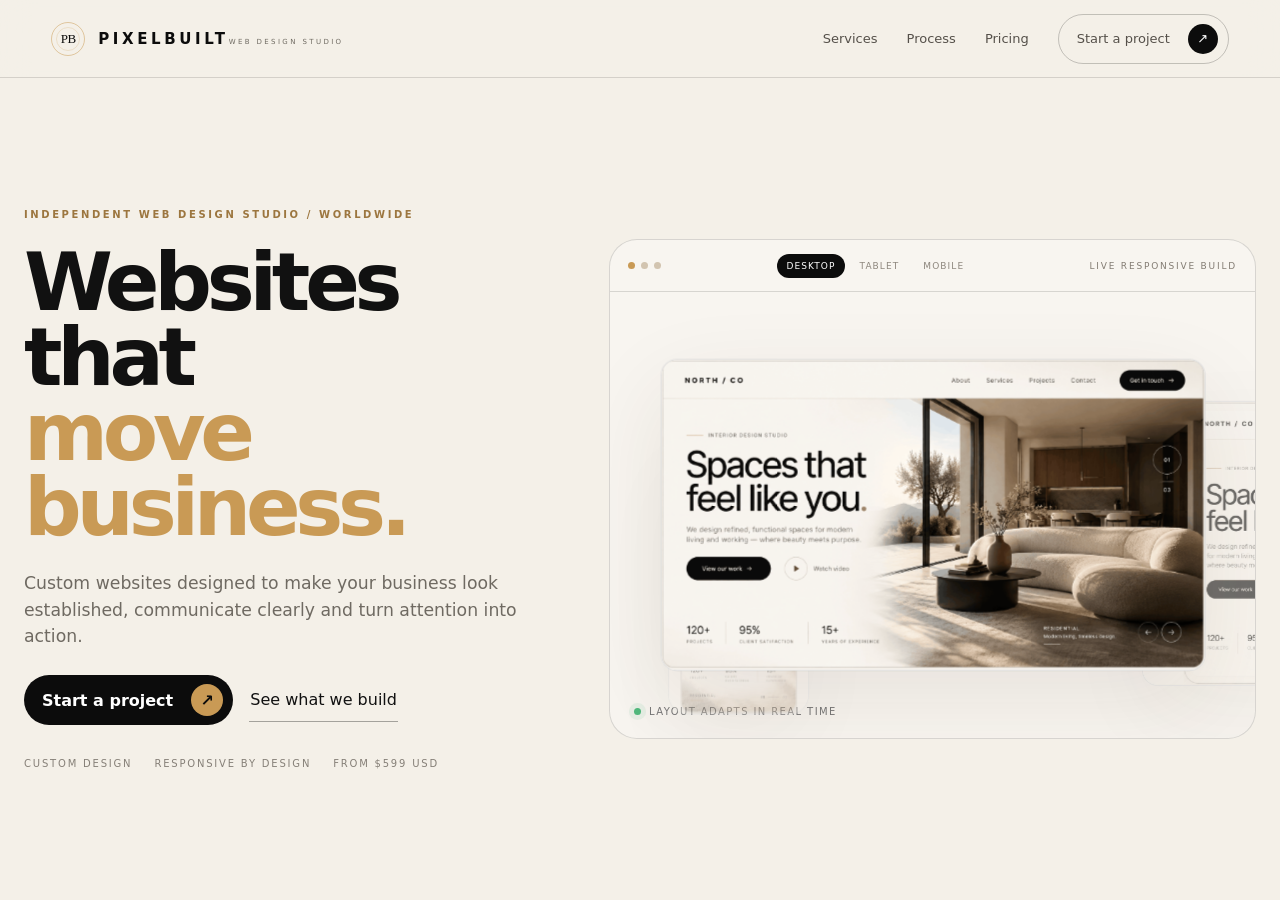
<file: index.html>
<!doctype html>
<html lang="en">
<head>
<meta charset="utf-8">
<meta name="viewport" content="width=device-width,initial-scale=1,viewport-fit=cover">
<title>PixelBuilt — Web Design Studio</title>
<meta name="description" content="PixelBuilt creates clean, premium, interactive websites for businesses worldwide. Essential from $599 USD and Signature from $1,499 USD.">
<style>
:root{
  --ivory:#F4F0E8;
  --ivory2:#EAE4D9;
  --ink:#0C0C0C;
  --ink2:#151515;
  --text:#111111;
  --muted:#6F6A62;
  --gold:#C99A55;
  --gold2:#E2B66F;
  --line:rgba(17,17,17,.14);
  --line-dark:rgba(255,255,255,.12);
  --ease:cubic-bezier(.22,.8,.22,1);
  --ease2:cubic-bezier(.16,1,.3,1);
  --header:78px;
}
*{box-sizing:border-box}
html,body{margin:0;background:var(--ivory);color:var(--text);font-family:Inter,ui-sans-serif,system-ui,-apple-system,BlinkMacSystemFont,"Segoe UI",sans-serif;-webkit-font-smoothing:antialiased}
body{overflow:hidden}
button,input,textarea{font:inherit}
button{cursor:pointer}
a{color:inherit}
::selection{background:var(--gold);color:var(--ink)}

/* ---------- APP SHELL ---------- */
.app{height:100svh;display:grid;grid-template-rows:var(--header) 1fr;overflow:hidden}
.header{height:var(--header);display:flex;align-items:center;justify-content:space-between;padding:0 clamp(22px,4vw,64px);border-bottom:1px solid var(--line);background:rgba(244,240,232,.92);backdrop-filter:blur(16px);position:relative;z-index:50}
.brand{display:flex;align-items:center;gap:13px;border:0;background:none;padding:0;color:var(--ink)}
.brand-mark{width:34px;height:34px;border:1px solid rgba(201,154,85,.5);display:grid;place-items:center;border-radius:50%;font-family:Georgia,serif;font-size:13px;letter-spacing:-.04em;position:relative;overflow:hidden}
.brand-mark:after{content:"";position:absolute;inset:4px;border:1px solid rgba(201,154,85,.22);border-radius:50%}
.brand-word{font-size:15px;font-weight:750;letter-spacing:.24em}.brand-sub{font-size:7px;letter-spacing:.34em;color:var(--muted);margin-top:4px}
.nav{display:flex;align-items:center;gap:29px}.nav button{border:0;background:none;color:#55504a;font-size:13px;padding:9px 0;position:relative}.nav button:after{content:"";position:absolute;left:0;right:100%;bottom:3px;height:1px;background:var(--ink);transition:right .35s var(--ease)}.nav button.active:after,.nav button:hover:after{right:0}.nav button.active{color:var(--ink)}
.start-btn{display:inline-flex!important;align-items:center;gap:18px!important;border:1px solid rgba(17,17,17,.22)!important;padding:9px 10px 9px 18px!important;border-radius:999px!important}.start-btn i{font-style:normal;width:30px;height:30px;border-radius:50%;background:var(--ink);color:white;display:grid;place-items:center;transition:.35s var(--ease)}.start-btn:hover i{transform:rotate(45deg);background:var(--gold);color:var(--ink)}
.menu-btn{display:none;border:0;background:none;width:46px;height:46px;padding:0;position:relative}.menu-btn span{position:absolute;left:10px;right:10px;height:1px;background:var(--ink);transition:.35s var(--ease)}.menu-btn span:first-child{top:18px}.menu-btn span:last-child{top:28px}.menu-btn.open span:first-child{top:23px;transform:rotate(45deg)}.menu-btn.open span:last-child{top:23px;transform:rotate(-45deg)}

.stage{position:relative;overflow:hidden;min-height:0}
.page{position:absolute;inset:0;overflow:auto;overscroll-behavior:contain;opacity:0;visibility:hidden;pointer-events:none;transform:translateY(24px) scale(.995);transition:opacity .55s var(--ease2),transform .65s var(--ease2),visibility .65s}
.page.active{opacity:1;visibility:visible;pointer-events:auto;transform:none;z-index:2}
.page::-webkit-scrollbar{width:0}
.wrap{width:min(1240px,calc(100% - 48px));margin:auto}
.kicker{font-size:10px;text-transform:uppercase;letter-spacing:.26em;font-weight:760;color:#9c763f}
.display{font-size:clamp(46px,6.3vw,94px);line-height:.93;letter-spacing:-.065em;margin:0;font-weight:720}.display span{color:var(--gold)}
.lead{font-size:clamp(16px,1.35vw,19px);line-height:1.55;color:var(--muted);max-width:590px;margin:0}

/* ---------- PAGE TRANSITION ---------- */
.transition{position:fixed;inset:0;z-index:80;pointer-events:none;display:grid;grid-template-columns:repeat(12,1fr);opacity:0}
.transition i{background:#C99B54;transform:scaleY(0);transform-origin:bottom;transition:transform .42s var(--ease2)}
.transition.go{opacity:1}.transition.go i{transform:scaleY(1)}
.transition.out i{transform-origin:top;transform:scaleY(0)}
.transition i:nth-child(2){transition-delay:.025s}.transition i:nth-child(3){transition-delay:.05s}.transition i:nth-child(4){transition-delay:.075s}.transition i:nth-child(5){transition-delay:.1s}.transition i:nth-child(6){transition-delay:.125s}.transition i:nth-child(7){transition-delay:.15s}.transition i:nth-child(8){transition-delay:.175s}.transition i:nth-child(9){transition-delay:.2s}.transition i:nth-child(10){transition-delay:.225s}.transition i:nth-child(11){transition-delay:.25s}.transition i:nth-child(12){transition-delay:.275s}

/* ---------- HOME ---------- */
.home{background:var(--ivory)}
.home-inner{min-height:calc(100svh - var(--header));display:grid;grid-template-columns:.88fr 1.12fr;gap:clamp(38px,6vw,92px);align-items:center;padding:48px 0}
.hero-copy{display:grid;gap:25px;align-content:center}.hero-copy .display{max-width:650px}.hero-copy .lead{max-width:520px}.hero-actions{display:flex;gap:16px;align-items:center;flex-wrap:wrap}.cta{border:0;background:var(--ink);color:white;border-radius:999px;padding:9px 10px 9px 18px;display:inline-flex;align-items:center;gap:18px;min-height:50px;font-weight:650}.cta i{font-style:normal;width:32px;height:32px;border-radius:50%;display:grid;place-items:center;background:var(--gold);color:var(--ink);transition:.35s var(--ease)}.cta:hover i{transform:rotate(45deg)}.textlink{border:0;background:none;border-bottom:1px solid rgba(17,17,17,.35);padding:12px 1px;color:var(--text)}
.hero-meta{display:flex;gap:22px;flex-wrap:wrap;padding-top:8px}.hero-meta span{font-size:10px;text-transform:uppercase;letter-spacing:.18em;color:#857f77}

.build-engine{position:relative;min-height:560px;display:grid;align-items:center;perspective:1400px}
.engine-shell{position:relative;height:500px;border:1px solid var(--line);border-radius:28px;background:rgba(255,255,255,.34);overflow:hidden;transform-style:preserve-3d;transition:transform .2s linear}
.engine-top{height:52px;padding:0 18px;display:flex;align-items:center;justify-content:space-between;border-bottom:1px solid var(--line);font-size:9px;text-transform:uppercase;letter-spacing:.2em;color:#827b72}
.engine-dots{display:flex;gap:6px}.engine-dots i{width:7px;height:7px;border-radius:50%;background:#d2c4b0}.engine-dots i:first-child{background:var(--gold)}
.device-tabs{display:flex;gap:6px}.device-tabs button{border:0;background:transparent;color:#8d867d;padding:7px 9px;border-radius:999px;font-size:9px;text-transform:uppercase;letter-spacing:.12em}.device-tabs button.active{background:var(--ink);color:white}
.canvas-zone{position:absolute;inset:52px 0 0;display:grid;place-items:center;padding:28px;overflow:hidden}
.device{position:absolute;left:50%;top:50%;background:#fffdf9;border:1px solid rgba(17,17,17,.14);box-shadow:0 30px 90px rgba(66,48,24,.09);overflow:hidden;transition:all .72s var(--ease2);transform-style:preserve-3d}
.device.desktop{width:78%;height:68%;transform:translate(-50%,-48%) rotateX(2deg) rotateY(-2deg);border-radius:16px;z-index:3}
.device.tablet{width:32%;height:58%;transform:translate(42%,-40%) rotateY(-7deg) translateZ(-100px);border-radius:18px;z-index:2;opacity:.58}
.device.mobile{width:18%;height:55%;transform:translate(-175%,-28%) rotateY(7deg) translateZ(-140px);border-radius:20px;z-index:1;opacity:.4}
.device.focus{z-index:8;opacity:1!important;transform:translate(-50%,-50%) rotateX(0) rotateY(0) scale(1.03)!important}
.device.dim{opacity:.18!important;filter:blur(1px);transform:translate(-50%,-50%) scale(.84)!important}
.mock-nav{height:44px;border-bottom:1px solid #e9e2d7;display:flex;align-items:center;justify-content:space-between;padding:0 18px;font-size:8px;letter-spacing:.12em}.mock-logo{font-weight:800}.mock-links{display:flex;gap:13px;color:#777}.mock-hero{height:calc(100% - 44px);display:grid;grid-template-columns:1.1fr .9fr;align-items:end;padding:24px;background:linear-gradient(135deg,#fffdf9 55%,#eee6da)}.mock-copy h4{font-size:clamp(18px,2vw,34px);line-height:.94;letter-spacing:-.055em;margin:0 0 12px}.mock-copy p{font-size:9px;line-height:1.45;color:#7a746d;max-width:220px}.mock-cta{display:inline-flex;margin-top:13px;background:#111;color:white;padding:8px 11px;border-radius:999px;font-size:8px}.mock-visual{height:72%;align-self:center;background:#111;border-radius:12px;position:relative;overflow:hidden}.mock-visual:before{content:"";position:absolute;inset:0;background:linear-gradient(120deg,transparent 25%,rgba(201,154,85,.28),transparent 67%);transform:translateX(-110%);animation:scan 3.6s infinite var(--ease2)}
@keyframes scan{55%,100%{transform:translateX(110%)}}
.tablet .mock-nav,.mobile .mock-nav{padding:0 10px}.tablet .mock-links{display:none}.tablet .mock-hero{grid-template-columns:1fr;padding:15px}.tablet .mock-visual{height:42%;order:-1;margin-bottom:14px}.tablet .mock-copy h4{font-size:19px}.mobile .mock-links{display:none}.mobile .mock-nav{height:36px}.mobile .mock-hero{height:calc(100% - 36px);grid-template-columns:1fr;padding:10px}.mobile .mock-visual{height:42%;order:-1;margin-bottom:10px;border-radius:8px}.mobile .mock-copy h4{font-size:13px;margin-bottom:6px}.mobile .mock-copy p{font-size:6px}.mobile .mock-cta{font-size:6px;padding:6px 8px;margin-top:7px}
.engine-caption{position:absolute;left:24px;bottom:21px;display:flex;align-items:center;gap:8px;font-size:10px;text-transform:uppercase;letter-spacing:.14em;color:#777}.engine-caption i{width:7px;height:7px;background:#51ba7d;border-radius:50%;box-shadow:0 0 0 5px rgba(81,186,125,.1)}

/* ---------- SERVICES ---------- */
.services{background:var(--ink);color:white}
.services-inner{min-height:calc(100svh - var(--header));display:grid;grid-template-columns:.76fr 1.24fr;gap:56px;align-items:center;padding:42px 0}
.services-copy{display:grid;gap:21px}.services-copy .lead{color:#a6a6a6}.service-list{border-top:1px solid var(--line-dark)}
.service-item{width:100%;border:0;background:none;color:white;text-align:left;padding:18px 0;border-bottom:1px solid var(--line-dark);display:flex;justify-content:space-between;align-items:center;font-size:17px;transition:.35s var(--ease)}.service-item em{font-style:normal;font-size:10px;color:#696969}.service-item.active{color:var(--gold2);padding-left:13px}.service-item:hover{padding-left:13px}
.service-demo{height:570px;position:relative;border:1px solid var(--line-dark);border-radius:26px;background:#101010;overflow:hidden}
.demo-toolbar{height:46px;border-bottom:1px solid var(--line-dark);padding:0 16px;display:flex;align-items:center;justify-content:space-between;font-size:8px;letter-spacing:.18em;text-transform:uppercase;color:#777}.demo-toolbar span:last-child{color:var(--gold2)}
.demo-stage{position:absolute;inset:46px 0 0;overflow:hidden}.demo-view{position:absolute;inset:0;opacity:0;transform:translateY(18px);pointer-events:none;transition:.55s var(--ease2)}.demo-view.active{opacity:1;transform:none;pointer-events:auto}
/* business mini site */
.biz-site{background:#f5f0e8;color:#111;padding:26px;display:grid;grid-template-rows:auto 1fr}.mini-nav{display:flex;align-items:center;justify-content:space-between;font-size:9px;letter-spacing:.14em}.mini-nav b{font-size:11px}.mini-links{display:flex;gap:16px;color:#777}.biz-content{display:grid;grid-template-columns:1fr .88fr;gap:24px;align-items:end}.biz-copy h3{font-size:44px;line-height:.92;letter-spacing:-.06em;margin:0 0 16px}.biz-copy p{font-size:12px;line-height:1.5;color:#69645e;max-width:330px}.biz-button{display:inline-flex;margin-top:18px;border:1px solid #111;padding:10px 14px;border-radius:999px;font-size:10px}.biz-card{height:72%;background:#111;color:white;border-radius:18px;padding:20px;display:flex;flex-direction:column;justify-content:space-between;transform:translateY(6px);transition:.35s var(--ease)}.biz-card:hover{transform:translateY(0)}.metric{font-size:52px;letter-spacing:-.06em;color:var(--gold2)}.metric-label{font-size:9px;letter-spacing:.16em;text-transform:uppercase;color:#888}.biz-card p{font-size:12px;color:#aaa;max-width:260px}
/* landing */
.land-site{background:#0d0d0d;color:white;display:grid;place-items:center;padding:36px}.land-inner{text-align:center;max-width:620px}.land-chip{display:inline-flex;border:1px solid #333;border-radius:999px;padding:8px 12px;font-size:9px;text-transform:uppercase;letter-spacing:.17em;color:#aaa}.land-inner h3{font-size:58px;line-height:.92;letter-spacing:-.06em;margin:22px 0 16px}.land-inner h3 span{color:var(--gold2)}.land-inner p{color:#999;max-width:470px;margin:0 auto;font-size:13px;line-height:1.5}.land-cta{margin-top:24px;border:0;background:var(--ivory);color:#111;border-radius:999px;padding:13px 18px;font-size:11px}.pulse-line{height:1px;background:#343434;margin-top:32px;position:relative;overflow:hidden}.pulse-line:after{content:"";position:absolute;width:24%;height:100%;background:var(--gold2);left:-25%;animation:pulseLine 2.6s infinite var(--ease2)}@keyframes pulseLine{to{left:105%}}
/* redesign */
.redesign-site{background:#e9e4db;color:#111;display:grid;place-items:center;padding:28px}.compare{width:92%;height:78%;position:relative;border-radius:18px;overflow:hidden;border:1px solid #cbc4ba;touch-action:none}.before,.after{position:absolute;inset:0;padding:24px}.before{background:#d8d4cd;color:#666}.after{background:#f8f3eb;color:#111;clip-path:inset(0 0 0 50%)}.before h3,.after h3{font-size:42px;line-height:.95;letter-spacing:-.055em;margin:0 0 12px}.before p,.after p{font-size:12px;max-width:320px;line-height:1.5}.before .oldbox{margin-top:24px;height:45%;background:#bdb9b2;border:1px solid #aaa}.after .newgrid{margin-top:22px;display:grid;grid-template-columns:1fr 1fr;gap:12px}.after .newgrid i{height:110px;background:#111;border-radius:12px;display:block}.after .newgrid i:last-child{background:var(--gold)}.compare-handle{position:absolute;top:0;bottom:0;left:50%;width:1px;background:#111;z-index:5}.compare-handle button{position:absolute;top:50%;left:50%;transform:translate(-50%,-50%);width:42px;height:42px;border-radius:50%;border:1px solid #111;background:var(--ivory);display:grid;place-items:center}
/* commerce */
.shop-site{background:#f7f3ec;color:#111;display:grid;grid-template-columns:.95fr 1.05fr;padding:26px;gap:25px}.product-art{background:#111;border-radius:18px;display:grid;place-items:center;position:relative;overflow:hidden}.product-object{width:44%;aspect-ratio:.78;background:linear-gradient(145deg,#2d2a26,#181614);border-radius:28px 28px 18px 18px;box-shadow:inset -18px -18px 30px rgba(0,0,0,.4),inset 18px 18px 28px rgba(255,255,255,.04),0 30px 50px rgba(0,0,0,.28);transform:rotate(-5deg);transition:.45s var(--ease2);position:relative}.product-object:before{content:"PB";position:absolute;left:50%;top:42%;transform:translate(-50%,-50%);font-family:Georgia,serif;color:var(--gold2);font-size:26px}.product-art:hover .product-object{transform:rotate(3deg) translateY(-6px)}.shop-copy{display:flex;flex-direction:column;justify-content:center}.shop-copy small{text-transform:uppercase;letter-spacing:.18em;color:#8a8177}.shop-copy h3{font-size:44px;letter-spacing:-.055em;line-height:.95;margin:11px 0}.shop-price{font-size:19px;margin-bottom:18px}.swatches{display:flex;gap:9px;margin-bottom:22px}.swatch{width:25px;height:25px;border:1px solid #bbb;border-radius:50%;padding:4px;background:white}.swatch i{display:block;width:100%;height:100%;border-radius:50%;background:#201d1a}.swatch:nth-child(2) i{background:#b8aa96}.swatch:nth-child(3) i{background:#78716a}.addbag{border:0;background:#111;color:white;border-radius:999px;padding:13px 16px;display:flex;align-items:center;justify-content:space-between}.bag-count{display:inline-grid;place-items:center;min-width:22px;height:22px;background:var(--gold);color:#111;border-radius:999px;margin-left:8px}.cart-toast{position:absolute;right:18px;top:16px;background:#111;color:white;border:1px solid #333;padding:12px 14px;border-radius:12px;font-size:10px;transform:translateY(-16px);opacity:0;transition:.35s var(--ease)}.cart-toast.show{opacity:1;transform:none}
.pixel-wipe{position:absolute;inset:0;pointer-events:none;z-index:20;display:grid;grid-template-columns:repeat(14,1fr);grid-template-rows:repeat(8,1fr);opacity:0}.pixel-wipe i{background:var(--gold);transform:scale(0)}.pixel-wipe.go{opacity:1}.pixel-wipe.go i{animation:pixel .48s var(--ease2) both}.pixel-wipe i:nth-child(3n){animation-delay:.03s}.pixel-wipe i:nth-child(4n){animation-delay:.06s}.pixel-wipe i:nth-child(5n){animation-delay:.09s}@keyframes pixel{0%{transform:scale(0)}45%{transform:scale(1)}100%{transform:scale(0)}}

/* ---------- PROCESS ---------- */
.process{background:var(--ivory)}
.process-inner{min-height:calc(100svh - var(--header));display:grid;grid-template-columns:.7fr 1.3fr;gap:70px;align-items:center;padding:42px 0}.process-copy{display:grid;gap:22px}.process-list{border-top:1px solid var(--line)}.process-step{padding:19px 0;border-bottom:1px solid var(--line);display:grid;grid-template-columns:46px 1fr auto;align-items:center;gap:12px;background:none;border-left:0;border-right:0;width:100%;text-align:left}.process-step strong{font-size:18px}.process-step span{font-size:11px;color:#8d867d}.process-step em{font-style:normal;font-size:10px;color:#aaa}.process-step.active strong{color:#9d7135}.process-preview{height:560px;border-radius:26px;background:var(--ink);color:white;position:relative;overflow:hidden;padding:34px;display:flex;flex-direction:column;justify-content:space-between}.process-preview:before{content:"";position:absolute;inset:0;background:linear-gradient(115deg,transparent 15%,rgba(201,154,85,.08),transparent 70%);transform:translateX(-80%);animation:slowSweep 7s infinite var(--ease2)}@keyframes slowSweep{60%,100%{transform:translateX(80%)}}.process-num{font-size:120px;line-height:.8;letter-spacing:-.08em;color:#232323;position:absolute;right:28px;top:28px}.process-copybox{position:relative;z-index:2;max-width:570px}.process-copybox small{text-transform:uppercase;letter-spacing:.2em;color:var(--gold2)}.process-copybox h3{font-size:52px;line-height:.95;letter-spacing:-.06em;margin:16px 0 18px}.process-copybox p{color:#aaa;font-size:14px;line-height:1.55;max-width:430px}.process-meter{position:relative;z-index:2;height:2px;background:#242424}.process-meter i{display:block;height:100%;width:25%;background:var(--gold);transition:.6s var(--ease2)}

/* ---------- PRICING ---------- */
.pricing{background:var(--ivory)}
.pricing-inner{min-height:calc(100svh - var(--header));display:grid;grid-template-columns:.7fr 1.3fr;gap:60px;align-items:center;padding:42px 0}.pricing-intro{display:grid;gap:22px}.package-switch{display:flex;gap:8px}.package-switch button{border:1px solid var(--line);background:transparent;border-radius:999px;padding:10px 14px}.package-switch button.active{background:var(--ink);color:white}.package-stage{position:relative;height:570px}.package-card{position:absolute;inset:0;border:1px solid var(--line);border-radius:26px;background:rgba(255,255,255,.32);padding:32px;display:grid;grid-template-rows:auto auto 1fr auto;gap:24px;opacity:0;transform:translateY(15px);pointer-events:none;transition:.5s var(--ease2)}.package-card.active{opacity:1;transform:none;pointer-events:auto}.pkg-top{display:flex;justify-content:space-between;font-size:10px;text-transform:uppercase;letter-spacing:.16em;color:#7c746a}.pkg-name{color:#9a6f35;font-weight:800}.pkg-price{font-size:76px;letter-spacing:-.07em;font-weight:700}.pkg-price small{font-size:11px;letter-spacing:.05em}.pkg-desc{color:var(--muted);max-width:500px}.pkg-list{margin:0;padding:0;display:grid;grid-template-columns:1fr 1fr;gap:0 25px;list-style:none;align-content:start}.pkg-list li{padding:13px 0;border-bottom:1px solid var(--line);font-size:13px}.pkg-list li:before{content:"+";color:#a67738;margin-right:9px}.pkg-actions{display:flex;align-items:center;justify-content:space-between;gap:20px}.pkg-actions span{font-size:12px;color:#817a72}

/* ---------- CONTACT ---------- */
.contact{background:var(--ink);color:white}.contact-inner{min-height:calc(100svh - var(--header));display:grid;grid-template-columns:.78fr 1.22fr;gap:70px;align-items:center;padding:42px 0}.contact-intro{display:grid;gap:22px}.contact-intro .lead{color:#aaa}.wizard{border:1px solid var(--line-dark);border-radius:26px;padding:30px;min-height:540px;display:grid;grid-template-rows:auto 1fr auto}.wizard-top{display:flex;justify-content:space-between;text-transform:uppercase;letter-spacing:.16em;font-size:9px;color:#777}.wizard-step{display:none;align-content:center;gap:18px}.wizard-step.active{display:grid}.wizard-step h3{font-size:44px;letter-spacing:-.05em;margin:0 0 8px}.choices{display:grid;grid-template-columns:1fr 1fr;gap:10px}.choice{border:1px solid #333;background:#121212;color:white;border-radius:14px;padding:16px;text-align:left;min-height:62px;transition:.3s var(--ease)}.choice:hover,.choice.selected{border-color:var(--gold);color:var(--gold2);transform:translateY(-2px)}.field{display:grid;gap:7px}.field label{font-size:10px;text-transform:uppercase;letter-spacing:.16em;color:#777}.field input,.field textarea{width:100%;border:1px solid #333;background:#111;color:white;border-radius:12px;padding:14px 15px;font-size:16px;outline:none}.field textarea{min-height:110px;resize:vertical}.field input:focus,.field textarea:focus{border-color:var(--gold)}.wizard-actions{display:flex;justify-content:space-between;align-items:center}.wizard-actions button{border:0;background:none;color:#777;padding:12px 0}.wizard-actions .primary{background:var(--ivory);color:#111;padding:12px 17px;border-radius:999px}

/* ---------- MOBILE MENU ---------- */
.mobile-menu{position:fixed;inset:var(--header) 0 0;z-index:45;background:var(--ink);color:white;display:grid;align-content:center;padding:30px;transform:translateY(-110%);transition:.55s var(--ease2)}.mobile-menu.open{transform:none}.mobile-menu button{border:0;background:none;color:white;text-align:left;font-size:37px;letter-spacing:-.05em;padding:13px 0;border-bottom:1px solid #262626}.mobile-menu button:last-child{color:var(--gold2)}

/* ---------- RESPONSIVE ---------- */
@media(max-width:1000px){
  :root{--header:70px}.nav{display:none}.menu-btn{display:block}.brand-word{font-size:14px}
  .home-inner,.services-inner,.process-inner,.pricing-inner,.contact-inner{grid-template-columns:1fr;gap:28px;align-content:center;padding:32px 0 50px;min-height:auto}
  .home-inner{min-height:calc(100svh - var(--header));grid-template-rows:auto auto}.hero-copy{gap:18px}.build-engine{min-height:410px}.engine-shell{height:390px}
  .services-copy,.process-copy,.pricing-intro,.contact-intro{max-width:760px}.service-demo,.process-preview,.package-stage{height:500px}
  .services-inner,.process-inner,.pricing-inner,.contact-inner{padding-top:38px}
  .page{overflow:auto}
}
@media(max-width:720px){
  .wrap{width:min(100% - 30px,1240px)}
  .header{padding:0 15px}.brand-mark{width:31px;height:31px}.brand-sub{display:none}.brand-word{font-size:12px;letter-spacing:.2em}
  .display{font-size:clamp(42px,13vw,64px)}.lead{font-size:15px}.kicker{font-size:9px}.hero-meta{gap:12px 17px}.hero-meta span{font-size:8px}
  .home-inner{padding:24px 0 34px;align-content:start}.hero-actions{gap:10px}.cta{min-height:46px}.textlink{font-size:13px}
  .build-engine{min-height:330px}.engine-shell{height:315px;border-radius:20px}.engine-top{height:44px;padding:0 12px}.canvas-zone{inset:44px 0 0;padding:14px}.device.desktop{width:84%;height:64%}.device.tablet{width:35%;height:58%;transform:translate(32%,-36%) rotateY(-6deg) translateZ(-90px)}.device.mobile{width:23%;height:57%;transform:translate(-150%,-26%) rotateY(6deg) translateZ(-120px)}.engine-caption{left:14px;bottom:12px;font-size:8px}.device-tabs button{font-size:7px;padding:6px}.mock-nav{height:36px;padding:0 10px}.mock-hero{height:calc(100% - 36px);padding:12px}.mock-copy h4{font-size:19px}.mock-copy p{font-size:7px}.mock-visual{border-radius:9px}
  .services-inner,.process-inner,.pricing-inner,.contact-inner{padding:28px 0 40px}.services-copy{gap:16px}.service-item{font-size:15px;padding:15px 0}.service-demo{height:420px;border-radius:20px}.demo-toolbar{height:40px}.demo-stage{inset:40px 0 0}.biz-site,.shop-site{padding:16px}.biz-content{grid-template-columns:1fr;align-content:end}.biz-card{display:none}.biz-copy h3,.shop-copy h3{font-size:34px}.land-site{padding:20px}.land-inner h3{font-size:39px}.redesign-site{padding:16px}.compare{height:78%;width:100%}.before,.after{padding:17px}.before h3,.after h3{font-size:29px}.shop-site{grid-template-columns:1fr;grid-template-rows:1fr auto}.product-art{min-height:190px}.product-object{width:29%}.shop-copy{padding-top:5px}.swatches{margin-bottom:12px}.cart-toast{font-size:9px}
  .process-preview{height:430px;padding:22px;border-radius:20px}.process-num{font-size:84px}.process-copybox h3{font-size:39px}.process-step{grid-template-columns:34px 1fr auto}.process-step strong{font-size:15px}
  .package-stage{height:560px}.package-card{padding:22px;border-radius:20px}.pkg-price{font-size:58px}.pkg-list{grid-template-columns:1fr}.pkg-list li{font-size:12px;padding:9px 0}.pkg-actions{align-items:flex-end}.pkg-actions span{display:none}
  .wizard{padding:22px;border-radius:20px;min-height:480px}.wizard-step h3{font-size:34px}.choices{grid-template-columns:1fr}.choice{min-height:54px;padding:13px}
}
@media(max-width:390px){.display{font-size:40px}.build-engine{min-height:300px}.engine-shell{height:290px}.service-demo{height:390px}.package-stage{height:590px}}
@media(prefers-reduced-motion:reduce){*,*:before,*:after{animation:none!important;transition-duration:.01ms!important;scroll-behavior:auto!important}}

/* Real image previews */
.device{background:#fff;}
.device-image{display:block;width:100%;height:100%;object-fit:cover;object-position:top center;}
.device.desktop{width:82%;height:68%;}
.device.tablet{width:36%;height:64%;}
.device.mobile{width:22%;height:62%;}
/* Keep screenshots fully visible within the device frame, rather than cropping their content. */
.device-image{object-fit:contain;background:#f7f3ed;}
/* Before / after uses the same image coordinates for an accurate wipe comparison. */
.compare{width:94%;height:82%;background:#f6f1e9;}
.before,.after{padding:0;overflow:hidden;}
.before img,.after img{display:block;width:100%;height:100%;object-fit:cover;object-position:top center;}
.after{overflow:visible;}
.after img{max-width:none;}
.compare-handle{pointer-events:none;}
.compare-handle button{pointer-events:auto;cursor:ew-resize;}
.site-footer{margin-top:28px;padding:22px 0 26px;border-top:1px solid var(--line);color:#69635c;background:rgba(255,255,255,.12);}
.footer-inner{width:min(1240px,calc(100% - 48px));margin:auto;display:flex;align-items:center;justify-content:space-between;gap:14px 28px;flex-wrap:wrap;font-size:12px;line-height:1.5;}
.footer-inner>div{display:grid;gap:3px;}.footer-inner>div strong{color:var(--ink);letter-spacing:.15em;font-size:11px;}.footer-inner>div span{font-size:10px;}
.footer-inner p{margin:0;}.footer-inner p strong{font-weight:650;color:inherit;}.footer-inner small{font-size:11px;}
.services .site-footer,.contact .site-footer{border-top-color:var(--line-dark);background:#0c0c0c;color:#a7a7a7;}
.services .footer-inner>div strong,.contact .footer-inner>div strong{color:white;}
@media(max-width:720px){.footer-inner{width:calc(100% - 30px);align-items:flex-start;flex-direction:column;gap:8px}.site-footer{margin-top:18px;padding:20px 0}.device.desktop{width:86%;height:66%}.device.tablet{width:40%;height:62%}.device.mobile{width:26%;height:60%}}

/* Tablet is a landscape website preview, not a tall mobile card. */
.device.tablet{width:72%;height:64%;border-radius:16px;}
.device.tablet.focus{width:88%;height:72%;border-radius:17px;}
.device.tablet .device-image{object-fit:contain;object-position:center;background:#f4f0e8;}
@media(max-width:720px){
  .device.tablet{width:72%;height:58%;}
  .device.tablet.focus{width:94%;height:67%;}
}


/* PixelBuilt first-entry loader — matching heading gold */
.pb-loader{position:fixed;inset:0;z-index:9999;background:#0c0c0c;display:grid;place-items:center;transition:opacity .55s ease,visibility .55s ease}
.pb-loader.is-done{opacity:0;visibility:hidden;pointer-events:none}
.pb-loader-inner{width:min(280px,75vw);text-align:center}
.pb-loader-name{color:#C99B54;font-size:clamp(24px,5vw,35px);font-weight:750;letter-spacing:.24em;line-height:1.2}
.pb-loader-caption{color:#a59a8b;font-size:9px;letter-spacing:.32em;margin-top:12px}
.pb-loader-track{height:2px;background:#2b251e;margin-top:28px;overflow:hidden}
.pb-loader-bar{display:block;height:100%;width:0;background:#C99B54;animation:pb-load 1.05s cubic-bezier(.2,.7,.2,1) forwards}
@keyframes pb-load{to{width:100%}}
@media(prefers-reduced-motion:reduce){.pb-loader-bar{animation:none;width:100%}.pb-loader{transition:none}}
</style>
</head>
<body>
<div class="pb-loader" id="pbLoader" role="status" aria-label="Loading PixelBuilt"><div class="pb-loader-inner"><div class="pb-loader-name">PIXELBUILT</div><div class="pb-loader-caption">WEB DESIGN STUDIO</div><div class="pb-loader-track"><span class="pb-loader-bar"></span></div></div></div>

<div class="app">
  <header class="header">
    <button class="brand" data-route="home" aria-label="PixelBuilt home">
      <span class="brand-mark">PB</span>
      <span><span class="brand-word">PIXELBUILT</span><span class="brand-sub">WEB DESIGN STUDIO</span></span>
    </button>
    <nav class="nav" aria-label="Main navigation">
      <button data-route="services">Services</button>
      <button data-route="process">Process</button>
      <button data-route="pricing">Pricing</button>
      <button class="start-btn" data-route="contact">Start a project <i>↗</i></button>
    </nav>
    <button class="menu-btn" id="menuBtn" aria-label="Open menu" aria-expanded="false"><span></span><span></span></button>
  </header>

  <main class="stage">
    <!-- HOME -->
    <section class="page home active" data-page="home">
      <div class="wrap home-inner">
        <div class="hero-copy">
          <div class="kicker">Independent web design studio / worldwide</div>
          <h1 class="display">Websites that<br><span>move business.</span></h1>
          <p class="lead">Custom websites designed to make your business look established, communicate clearly and turn attention into action.</p>
          <div class="hero-actions">
            <button class="cta" data-route="contact">Start a project <i>↗</i></button>
            <button class="textlink" data-route="services">See what we build</button>
          </div>
          <div class="hero-meta"><span>Custom design</span><span>Responsive by design</span><span>From $599 USD</span></div>
        </div>

        <div class="build-engine" id="buildEngine">
          <div class="engine-shell" id="engineShell">
            <div class="engine-top">
              <span class="engine-dots"><i></i><i></i><i></i></span>
              <div class="device-tabs" id="deviceTabs">
                <button type="button" class="active" data-device="desktop">Desktop</button>
                <button type="button" data-device="tablet">Tablet</button>
                <button type="button" data-device="mobile">Mobile</button>
              </div>
              <span>Live responsive build</span>
            </div>
            <div class="canvas-zone">
              <div class="device desktop focus" data-device-panel="desktop">
                 <img class="device-image" src="assets/desktop.png" alt="North and Co website desktop layout" loading="eager">
              </div>
              <div class="device tablet" data-device-panel="tablet">
                 <img class="device-image" src="assets/tablet.png" alt="North and Co website tablet layout" loading="eager">
              </div>
              <div class="device mobile" data-device-panel="mobile">
                 <img class="device-image" src="assets/mobile.png" alt="North and Co website mobile layout" loading="eager">
              </div>
            </div>
            <div class="engine-caption"><i></i> Layout adapts in real time</div>
          </div>
        </div>
      </div>
      <footer class="site-footer">
  <div class="footer-inner"><div><strong>PIXELBUILT</strong><span>Web Design Studio</span></div><p>PixelBuilt is operated by <strong>Plannique Design Co.</strong></p><small>© <span class="copyright-year">2026</span> PixelBuilt. All rights reserved.</small></div>
</footer>
    </section>

    <!-- SERVICES -->
    <section class="page services" data-page="services">
      <div class="wrap services-inner">
        <div class="services-copy">
          <div class="kicker">Services / 01</div>
          <h2 class="display">Built around<br><span>your goal.</span></h2>
          <p class="lead">Choose what you need. The demonstration on the right becomes a different working website experience.</p>
          <div class="service-list">
            <button class="service-item active" data-svc="0"><span>Business website</span><em>01</em></button>
            <button class="service-item" data-svc="1"><span>Landing page</span><em>02</em></button>
            <button class="service-item" data-svc="2"><span>Website redesign</span><em>03</em></button>
            <button class="service-item" data-svc="3"><span>E-commerce</span><em>04</em></button>
          </div>
        </div>

        <div class="service-demo" id="serviceDemo">
          <div class="demo-toolbar"><span>PixelBuilt / live experience</span><span id="demoMode">Business</span></div>
          <div class="demo-stage">
            <div class="demo-view biz-site active" data-demo="0">
              <div class="mini-nav"><b>NORTH & CO.</b><div class="mini-links"><span>Expertise</span><span>About</span><span>Contact</span></div></div>
              <div class="biz-content"><div class="biz-copy"><h3>Look established<br>from the first click.</h3><p>A polished business website built around trust, services and a clear enquiry path.</p><span class="biz-button">Book a consultation ↗</span></div><div class="biz-card"><div><div class="metric">12+</div><div class="metric-label">Years of experience</div></div><p>Positioned to make credibility visible before the first conversation.</p></div></div>
            </div>

            <div class="demo-view land-site" data-demo="1">
              <div class="land-inner"><span class="land-chip">One page. One objective.</span><h3>Turn attention<br><span>into action.</span></h3><p>Focused messaging, clear hierarchy and a direct path toward the one thing you want visitors to do.</p><button class="land-cta" type="button">Start the conversation →</button><div class="pulse-line"></div></div>
            </div>

            <div class="demo-view redesign-site" data-demo="2">
              <div class="compare" id="compare" role="group" aria-label="Website redesign before and after comparison">
                 <div class="before"><img src="assets/before.png" alt="Website before redesign" loading="lazy"></div>
                 <div class="after" id="afterPane"><img src="assets/after.png" alt="Website after redesign" loading="lazy"></div>
                 <div class="compare-handle" id="compareHandle"><button type="button" aria-label="Drag to compare before and after" title="Drag to compare">↔</button></div>
               </div>
            </div>

            <div class="demo-view shop-site" data-demo="3">
              <div class="product-art"><div class="product-object" id="productObject"></div><div class="cart-toast" id="cartToast">Added to your bag ✓</div></div>
              <div class="shop-copy"><small>Collection / 01</small><h3>Everyday Object.</h3><div class="shop-price">$128</div><div class="swatches"><button type="button" class="swatch" data-tone="#201d1a"><i></i></button><button type="button" class="swatch" data-tone="#b8aa96"><i></i></button><button type="button" class="swatch" data-tone="#78716a"><i></i></button></div><button type="button" class="addbag" id="addBag"><span>Add to bag</span><span>Bag <b class="bag-count" id="bagCount">0</b></span></button></div>
            </div>

            <div class="pixel-wipe" id="pixelWipe" aria-hidden="true"></div>
          </div>
        </div>
      </div>
      <footer class="site-footer">
  <div class="footer-inner"><div><strong>PIXELBUILT</strong><span>Web Design Studio</span></div><p>PixelBuilt is operated by <strong>Plannique Design Co.</strong></p><small>© <span class="copyright-year">2026</span> PixelBuilt. All rights reserved.</small></div>
</footer>
    </section>

    <!-- PROCESS -->
    <section class="page process" data-page="process">
      <div class="wrap process-inner">
        <div class="process-copy">
          <div class="kicker">Process / 02</div>
          <h2 class="display">Simple process.<br><span>Serious execution.</span></h2>
          <p class="lead">Four clear stages. Choose a step to see what is happening behind the scenes.</p>
          <div class="process-list">
            <button class="process-step active" data-step="0"><span>01</span><strong>Direction</strong><em>Define</em></button>
            <button class="process-step" data-step="1"><span>02</span><strong>Design</strong><em>Shape</em></button>
            <button class="process-step" data-step="2"><span>03</span><strong>Build</strong><em>Develop</em></button>
            <button class="process-step" data-step="3"><span>04</span><strong>Launch</strong><em>Go live</em></button>
          </div>
        </div>
        <div class="process-preview">
          <div class="process-num" id="processNum">01</div>
          <div class="process-copybox"><small id="processTag">Direction</small><h3 id="processTitle">Start with clarity.</h3><p id="processText">We define what the website needs to communicate, who it needs to persuade and which action matters most.</p></div>
          <div class="process-meter"><i id="processMeter"></i></div>
        </div>
      </div>
      <footer class="site-footer">
  <div class="footer-inner"><div><strong>PIXELBUILT</strong><span>Web Design Studio</span></div><p>PixelBuilt is operated by <strong>Plannique Design Co.</strong></p><small>© <span class="copyright-year">2026</span> PixelBuilt. All rights reserved.</small></div>
</footer>
    </section>

    <!-- PRICING -->
    <section class="page pricing" data-page="pricing">
      <div class="wrap pricing-inner">
        <div class="pricing-intro">
          <div class="kicker">Pricing / 03</div>
          <h2 class="display">Two ways<br><span>to start.</span></h2>
          <p class="lead">Simple starting packages based on the same structure as our Plannique offering, positioned for international clients.</p>
          <div class="package-switch"><button type="button" class="active" data-package="0">Essential</button><button type="button" data-package="1">Signature</button></div>
        </div>
        <div class="package-stage">
          <article class="package-card active"><div class="pkg-top"><div class="pkg-name">ESSENTIAL</div><div>Focused presence</div></div><div><div class="pkg-price">$599 <small>USD</small></div><p class="pkg-desc">For a business that needs one polished, complete scrolling website.</p></div><ul class="pkg-list"><li>One complete scrolling website</li><li>Customised design</li><li>No main menu required</li><li>Responsive desktop + tablet + mobile</li><li>WhatsApp / direct enquiry CTA</li><li>Google Maps integration</li><li>1 revision round</li><li>7 days minor support</li></ul><div class="pkg-actions"><span>Best for a focused business presence.</span><button class="cta" data-route="contact" data-package-choice="Essential — $599">Start Essential <i>↗</i></button></div></article>
          <article class="package-card"><div class="pkg-top"><div class="pkg-name">SIGNATURE</div><div>Complete presence</div></div><div><div class="pkg-price">$1,499 <small>USD</small></div><p class="pkg-desc">For businesses that need more room to explain, showcase and convert.</p></div><ul class="pkg-list"><li>Up to 7 page views</li><li>Premium visual direction</li><li>Loader / intro experience</li><li>Gallery / richer sections</li><li>Enhanced enquiry integration</li><li>Bilingual option available</li><li>3 revision rounds</li><li>3 months minor support</li></ul><div class="pkg-actions"><span>Best for a complete business website.</span><button class="cta" data-route="contact" data-package-choice="Signature — $1,499">Start Signature <i>↗</i></button></div></article>
        </div>
      </div>
      <footer class="site-footer">
  <div class="footer-inner"><div><strong>PIXELBUILT</strong><span>Web Design Studio</span></div><p>PixelBuilt is operated by <strong>Plannique Design Co.</strong></p><small>© <span class="copyright-year">2026</span> PixelBuilt. All rights reserved.</small></div>
</footer>
    </section>

    <!-- CONTACT -->
    <section class="page contact" data-page="contact">
      <div class="wrap contact-inner">
        <div class="contact-intro"><div class="kicker">Start a project / 04</div><h2 class="display">Tell us what<br><span>you're building.</span></h2><p class="lead">A short guided enquiry. No complicated briefing document.</p></div>
        <form class="wizard" id="wizard"><div class="wizard-top"><span>Project enquiry</span><span id="wizardCount">01 / 03</span></div><div class="wizard-step active" data-wizard="0"><h3>What do you need?</h3><div class="choices" id="needChoices"><button type="button" class="choice">Business website</button><button type="button" class="choice">Landing page</button><button type="button" class="choice">Website redesign</button><button type="button" class="choice">E-commerce</button></div></div><div class="wizard-step" data-wizard="1"><h3>Which starting point fits?</h3><div class="choices" id="packageChoices"><button type="button" class="choice">Essential — $599</button><button type="button" class="choice">Signature — $1,499</button><button type="button" class="choice">Custom scope</button><button type="button" class="choice">Not sure yet</button></div></div><div class="wizard-step" data-wizard="2"><h3>Where should we reply?</h3><div class="field"><label>Your name</label><input id="clientName" required placeholder="Name"></div><div class="field"><label>Business / brand</label><input id="clientBusiness" placeholder="Business name"></div><div class="field"><label>Project note</label><textarea id="clientNote" placeholder="What should the website help your business achieve?"></textarea></div></div><div class="wizard-actions"><button type="button" id="wizardBack">Back</button><button type="button" class="primary" id="wizardNext">Continue →</button></div></form>
      </div>
      <footer class="site-footer">
  <div class="footer-inner"><div><strong>PIXELBUILT</strong><span>Web Design Studio</span></div><p>PixelBuilt is operated by <strong>Plannique Design Co.</strong></p><small>© <span class="copyright-year">2026</span> PixelBuilt. All rights reserved.</small></div>
</footer>
    </section>
  </main>
</div>

<div class="mobile-menu" id="mobileMenu"><button data-route="home">Home</button><button data-route="services">Services</button><button data-route="process">Process</button><button data-route="pricing">Pricing</button><button data-route="contact">Start a project ↗</button></div>
<div class="transition" id="transition" aria-hidden="true"></div>

<script>
(() => {
  const loader=document.getElementById('pbLoader');
  const homeEntry=!location.hash || location.hash==='#home';
  const reduceMotion=matchMedia('(prefers-reduced-motion: reduce)').matches;
  if(!homeEntry || sessionStorage.getItem('pbLoaded')==='1'){
    loader.remove();
  } else {
    sessionStorage.setItem('pbLoaded','1');
    setTimeout(()=>{loader.classList.add('is-done');setTimeout(()=>loader.remove(),600)},reduceMotion?100:1150);
  }
  const qs=(s,r=document)=>r.querySelector(s), qsa=(s,r=document)=>[...r.querySelectorAll(s)];
  const pages=qsa('.page'), routeBtns=qsa('[data-route]'), transition=qs('#transition');
  transition.innerHTML='<i></i>'.repeat(12);
  let current='home', routing=false;

  function setRoute(name, immediate=false){
    if(!qs(`[data-page="${name}"]`)) name='home';
    if(name===current && !immediate) return;
    const apply=()=>{
      pages.forEach(p=>p.classList.toggle('active',p.dataset.page===name));
      qsa('.nav [data-route]').forEach(b=>b.classList.toggle('active',b.dataset.route===name));
      current=name; location.hash=name==='home'?'':name;
      qs('#mobileMenu').classList.remove('open'); qs('#menuBtn').classList.remove('open'); qs('#menuBtn').setAttribute('aria-expanded','false');
      const active=qs(`[data-page="${name}"]`); if(active) active.scrollTop=0;
    };
    if(immediate){apply();return}
    if(routing)return; routing=true; transition.classList.remove('out'); transition.classList.add('go');
    setTimeout(()=>{apply();transition.classList.add('out');setTimeout(()=>{transition.classList.remove('go','out');routing=false},620)},430);
  }
  routeBtns.forEach(b=>b.addEventListener('click',()=>setRoute(b.dataset.route)));
  addEventListener('hashchange',()=>setRoute(location.hash.replace('#','')||'home',true));
  setRoute(location.hash.replace('#','')||'home',true);

  qsa(".copyright-year").forEach(el=>el.textContent=String(new Date().getFullYear()));

  // mobile menu
  const menuBtn=qs('#menuBtn'), mobileMenu=qs('#mobileMenu');
  menuBtn.addEventListener('click',()=>{const o=!mobileMenu.classList.contains('open');mobileMenu.classList.toggle('open',o);menuBtn.classList.toggle('open',o);menuBtn.setAttribute('aria-expanded',String(o))});

  // Home responsive build engine
  const engineShell=qs('#engineShell');
  const deviceTabs=qsa('[data-device]',qs('#deviceTabs'));
  const devicePanels=qsa('[data-device-panel]');
  let deviceIndex=0, deviceTimer;
  function focusDevice(name){
    deviceTabs.forEach(b=>b.classList.toggle('active',b.dataset.device===name));
    devicePanels.forEach(p=>{const on=p.dataset.devicePanel===name;p.classList.toggle('focus',on);p.classList.toggle('dim',!on)});
    deviceIndex=['desktop','tablet','mobile'].indexOf(name);
  }
  function startDeviceCycle(){clearInterval(deviceTimer);deviceTimer=setInterval(()=>focusDevice(['desktop','tablet','mobile'][deviceIndex=(deviceIndex+1)%3]),3200)}
  deviceTabs.forEach(b=>b.addEventListener('click',()=>{focusDevice(b.dataset.device);startDeviceCycle()}));
  startDeviceCycle();
  if(matchMedia('(hover:hover) and (pointer:fine)').matches){
    engineShell.addEventListener('pointermove',e=>{const r=engineShell.getBoundingClientRect();const x=(e.clientX-r.left)/r.width-.5,y=(e.clientY-r.top)/r.height-.5;engineShell.style.transform=`rotateX(${(-y*3).toFixed(2)}deg) rotateY(${(x*4).toFixed(2)}deg)`});
    engineShell.addEventListener('pointerleave',()=>engineShell.style.transform='');
  }

  // Services demos + pixel transition
  const svcBtns=qsa('.service-item'), demos=qsa('.demo-view'), demoMode=qs('#demoMode'), wipe=qs('#pixelWipe');
  wipe.innerHTML='<i></i>'.repeat(112);
  const modeNames=['Business','Landing','Redesign','Commerce'];
  let svc=0;
  function setSvc(i){if(i===svc && demos[i].classList.contains('active'))return;svc=i;wipe.classList.remove('go');void wipe.offsetWidth;wipe.classList.add('go');setTimeout(()=>{svcBtns.forEach((b,n)=>b.classList.toggle('active',n===i));demos.forEach((d,n)=>d.classList.toggle('active',n===i));demoMode.textContent=modeNames[i]},180);setTimeout(()=>wipe.classList.remove('go'),600)}
  svcBtns.forEach((b,i)=>{b.addEventListener('click',()=>setSvc(i)); if(matchMedia('(hover:hover)').matches)b.addEventListener('mouseenter',()=>setSvc(i))});

  // redesign comparison
  const compare=qs('#compare'),afterPane=qs('#afterPane'),handle=qs('#compareHandle'); let dragging=false;
  function setCompare(clientX){const r=compare.getBoundingClientRect();const p=Math.max(2,Math.min(98,(clientX-r.left)/r.width*100));afterPane.style.clipPath=`inset(0 0 0 ${p}%)`;handle.style.left=p+'%'}
  compare.addEventListener('pointerdown',e=>{dragging=true;compare.setPointerCapture(e.pointerId);setCompare(e.clientX)});compare.addEventListener('pointermove',e=>{if(dragging)setCompare(e.clientX)});compare.addEventListener('pointerup',()=>dragging=false);compare.addEventListener('pointercancel',()=>dragging=false);
   qs('#compareHandle button').addEventListener('keydown',e=>{if(e.key==='ArrowLeft'||e.key==='ArrowRight'){e.preventDefault();const p=parseFloat(handle.style.left)||50;const next=Math.max(2,Math.min(98,p+(e.key==='ArrowRight'?5:-5)));afterPane.style.clipPath=`inset(0 0 0 ${next}%)`;handle.style.left=next+'%'}});

  // commerce
  let bag=0;const bagCount=qs('#bagCount'),cartToast=qs('#cartToast'),productObject=qs('#productObject');
  qs('#addBag').addEventListener('click',()=>{bag++;bagCount.textContent=bag;productObject.animate([{transform:'rotate(-5deg) scale(1)'},{transform:'rotate(0deg) scale(.88)'},{transform:'rotate(-5deg) scale(1)'}],{duration:520,easing:'cubic-bezier(.22,.8,.22,1)'});cartToast.classList.add('show');setTimeout(()=>cartToast.classList.remove('show'),1500)});
  qsa('.swatch').forEach(b=>b.addEventListener('click',()=>productObject.style.background=`linear-gradient(145deg,${b.dataset.tone},#151412)`));

  // process
  const processData=[
    ['01','Direction','Start with clarity.','We define what the website needs to communicate, who it needs to persuade and which action matters most.'],
    ['02','Design','Shape the experience.','We turn the strategy into a clean visual system with hierarchy, movement and responsive behavior built in from the start.'],
    ['03','Build','Make it real.','The approved direction becomes a responsive website with interactions, performance and every important detail working together.'],
    ['04','Launch','Ready for business.','We test across screen sizes, refine the final details and prepare the site for a confident launch.']
  ];
  const pBtns=qsa('.process-step');function setProcess(i){const d=processData[i];pBtns.forEach((b,n)=>b.classList.toggle('active',n===i));qs('#processNum').textContent=d[0];qs('#processTag').textContent=d[1];qs('#processTitle').textContent=d[2];qs('#processText').textContent=d[3];qs('#processMeter').style.width=((i+1)*25)+'%'}
  pBtns.forEach((b,i)=>b.addEventListener('click',()=>setProcess(i)));

  // pricing
  const pkgBtns=qsa('[data-package]'),pkgCards=qsa('.package-card');pkgBtns.forEach((b,i)=>b.addEventListener('click',()=>{pkgBtns.forEach((x,n)=>x.classList.toggle('active',n===i));pkgCards.forEach((x,n)=>x.classList.toggle('active',n===i))}));

  // contact wizard
  let wStep=0,need='',pkg='';const steps=qsa('.wizard-step'),count=qs('#wizardCount'),next=qs('#wizardNext'),back=qs('#wizardBack');
  function selectChoice(group,val){qsa('.choice',group).forEach(x=>x.classList.toggle('selected',x.textContent.trim()===val))}
  qsa('#needChoices .choice').forEach(b=>b.addEventListener('click',()=>{need=b.textContent.trim();selectChoice(qs('#needChoices'),need)}));
  qsa('#packageChoices .choice').forEach(b=>b.addEventListener('click',()=>{pkg=b.textContent.trim();selectChoice(qs('#packageChoices'),pkg)}));
  qsa('[data-package-choice]').forEach(b=>b.addEventListener('click',()=>{pkg=b.dataset.packageChoice;setTimeout(()=>{if(current==='contact'){wStep=1;updateWizard();selectChoice(qs('#packageChoices'),pkg)}},550)}));
  function updateWizard(){steps.forEach((s,i)=>s.classList.toggle('active',i===wStep));count.textContent=`0${wStep+1} / 03`;back.style.visibility=wStep===0?'hidden':'visible';next.textContent=wStep===2?'Send project enquiry →':'Continue →'}
  back.addEventListener('click',()=>{if(wStep>0){wStep--;updateWizard()}});
  next.addEventListener('click',()=>{
    if(wStep===0){if(!need){qs('#needChoices').animate([{opacity:.55},{opacity:1}],{duration:240});return}wStep=1;updateWizard();return}
    if(wStep===1){if(!pkg){qs('#packageChoices').animate([{opacity:.55},{opacity:1}],{duration:240});return}wStep=2;updateWizard();return}
    const name=qs('#clientName').value.trim();if(!name){qs('#clientName').focus();return}
    const biz=qs('#clientBusiness').value.trim(),note=qs('#clientNote').value.trim();
    const msg=`Hi PixelBuilt, I would like to discuss a project.%0A%0AName: ${encodeURIComponent(name)}%0ABusiness: ${encodeURIComponent(biz||'-')}%0AWebsite: ${encodeURIComponent(need)}%0AStarting point: ${encodeURIComponent(pkg)}%0ANote: ${encodeURIComponent(note||'-')}`;
    window.open(`https://wa.me/?text=${msg}`,'_blank','noopener');
  });
  updateWizard();
})();
</script>
</body>
</html>
</file>
